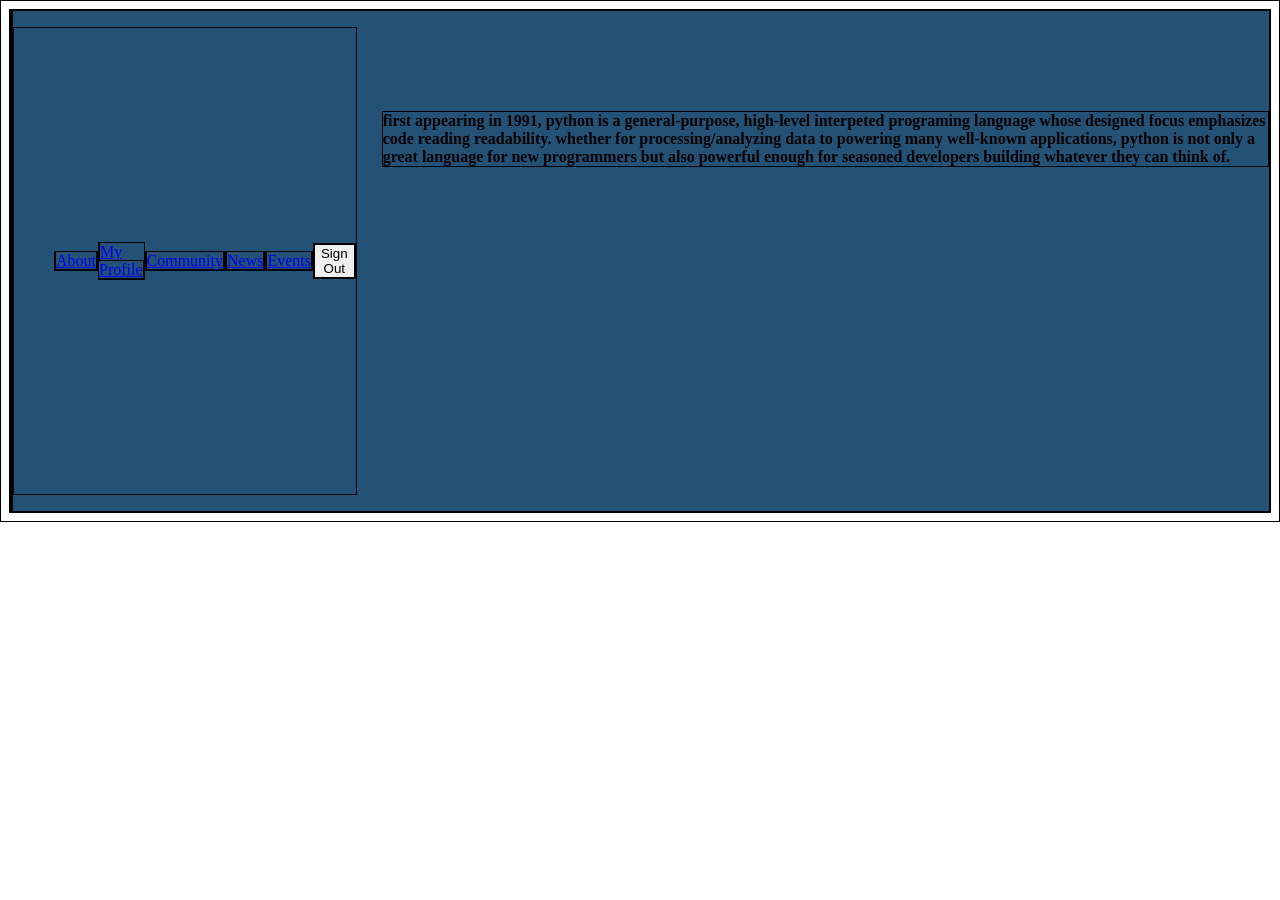
<file: Css/About Python/index.html>
<!DOCTYPE html>
<html lang="en">
  <head>
    <meta charset="UTF-8" />
    <meta http-equiv="X-UA-Compatible" content="IE=edge" />
    <meta name="viewport" content="width=device-width, initial-scale=1.0" />
    <title>About Python</title>
    <link rel="stylesheet" href="style.css" />
  </head>
  <body>
    <div class="container">
    <div class="nav"></div>
        <ul class="nav-links">
        <li><a href="#">About</a></li>
        <li><a href="#" Downloads="active">My Profile</a></li>
        <li><a href="#">Community</a></li>
        <li><a href="#">News</a></li>
        <li><a href="#">Events</a></li>
        <li><button class="btn">Sign Out</button></li>
    </ul>
    
    <h1>
      first appearing in 1991, python is a general-purpose, high-level
      interpeted programing language whose designed focus emphasizes code
      reading readability. whether for processing/analyzing data to powering
      many well-known applications, python is not only a great language for new
      programmers but also powerful enough for seasoned developers building
      whatever they can think of.
    </h1>
    </div>
  </body>
</html>
</file>
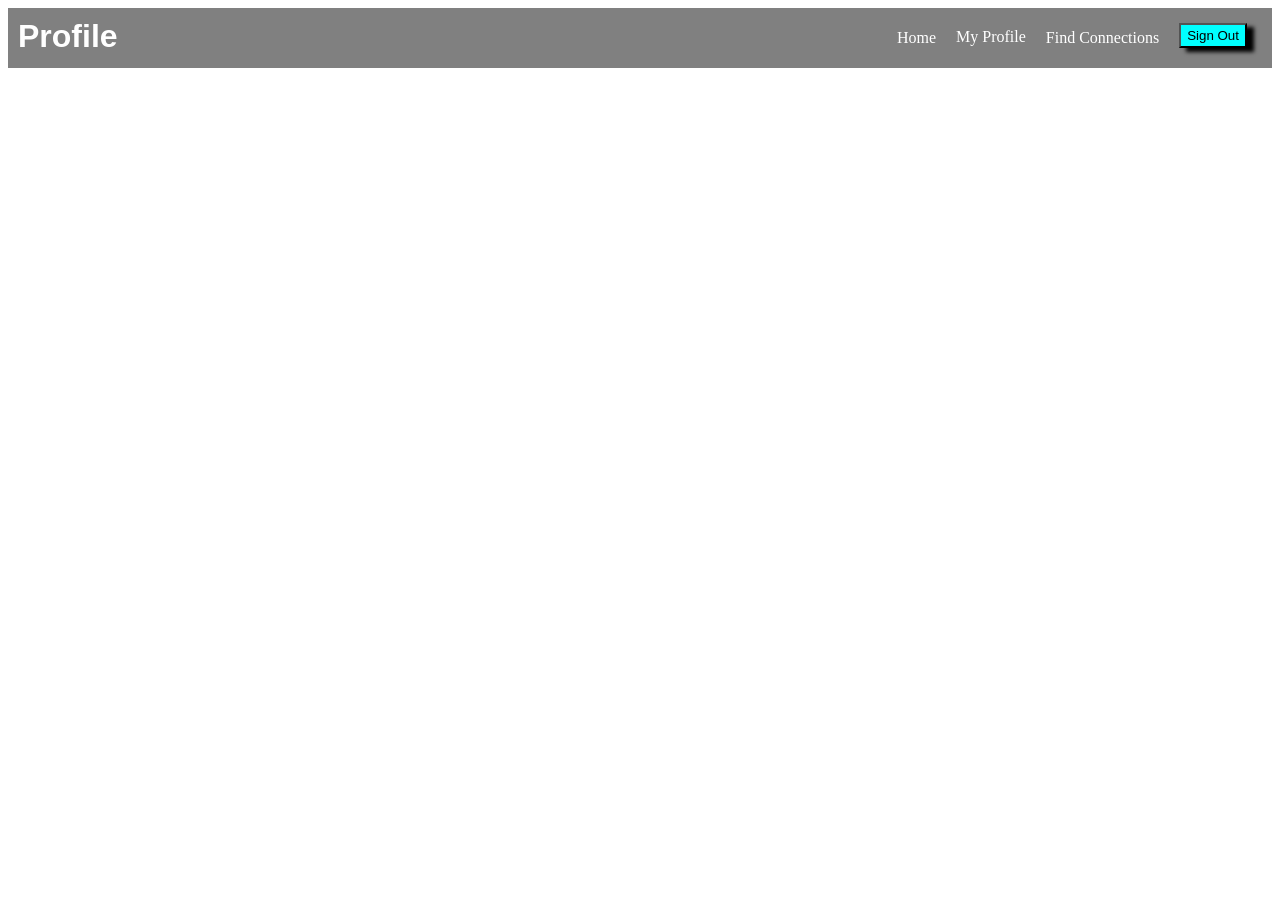
<file: Css/Flex Navbar/index.html>
<!DOCTYPE html>
<html lang="en">
    <head>
    <meta charset="UTF-8" />
    <meta http-equiv="X-UA-Compatible" content="IE=edge" />
    <meta name="viewport" content="width=device-width, initial-scale=1.0" />
    <title>Document</title>
    <link rel="stylesheet" href="style.css" />
    </head>
    <body>
        <div class="nav">
            <h1 class="nav-title">Profile</h1>
            <ul class="nav-links">
                <li><a href="#">Home</a></li>
                <li><a href="#" class="active">My Profile</a></li>
                <li><a href="#">Find Connections</a></li>
                <li><button class="btn">Sign Out</button></li>
            </ul>
        </div>
        
        
    </body>
</html>
</file>
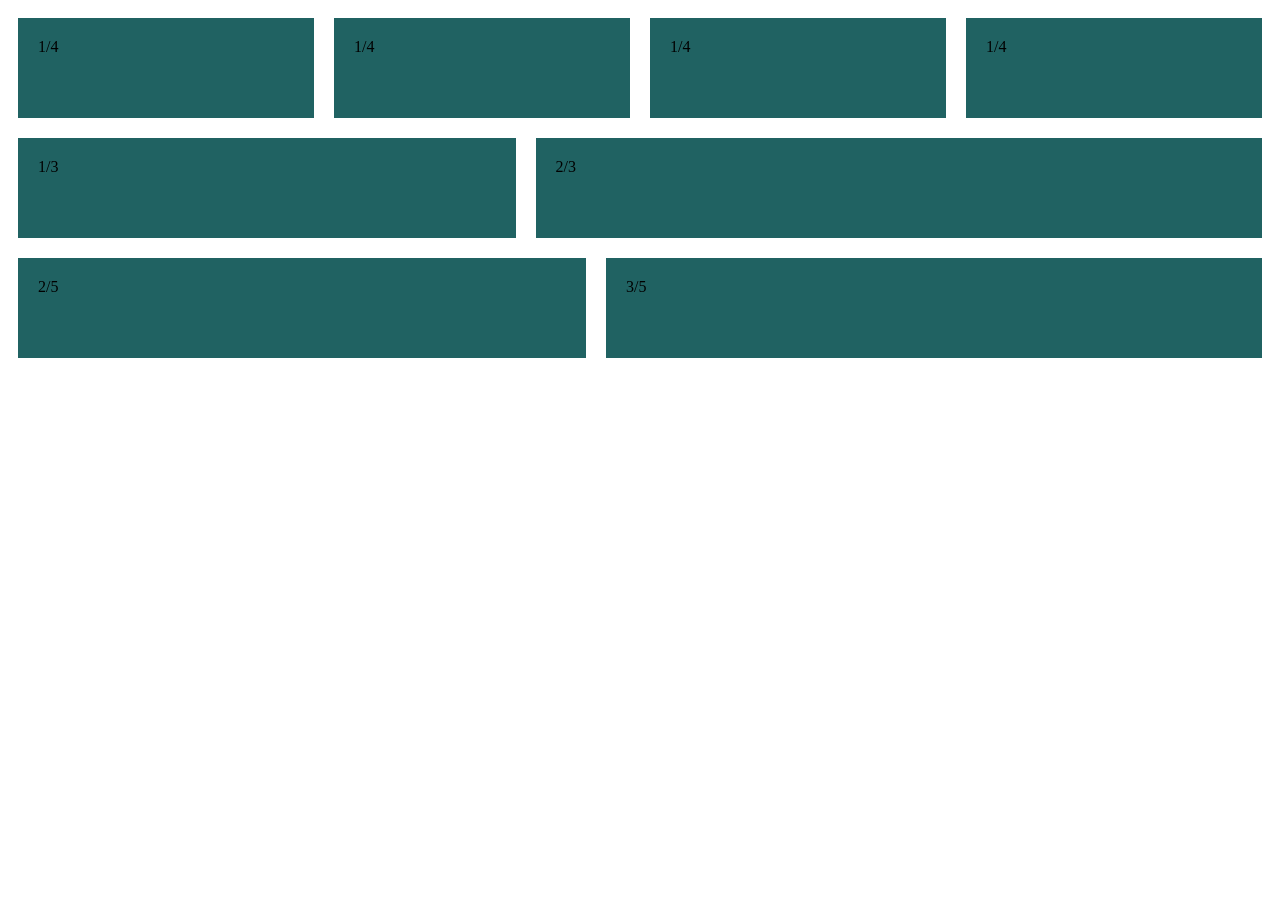
<file: Css/FLEX-ible Columns/index.html>
<!DOCTYPE html>
<html lang="en">
<head>
    <meta charset="UTF-8">
    <meta http-equiv="X-UA-Compatible" content="IE=edge">
    <meta name="viewport" content="width=device-width, initial-scale=1.0">
    <title>Document</title>
    <link rel="stylesheet" href="style.css">
</head>
<body>
    <div class="row">
        <div class="col">1/4</div>
        <div class="col">1/4</div>
        <div class="col">1/4</div>
        <div class="col">1/4</div>
    </div>
    
    <div class="row">
        <div class="col">1/3</div> 
        <div class="col-2">2/3</div>
    </div>
    
    <div class="row">
        <div class="col-2">2/5</div>
        <div class="col-3">3/5</div>
    </div>
</body>
</html>
</file>
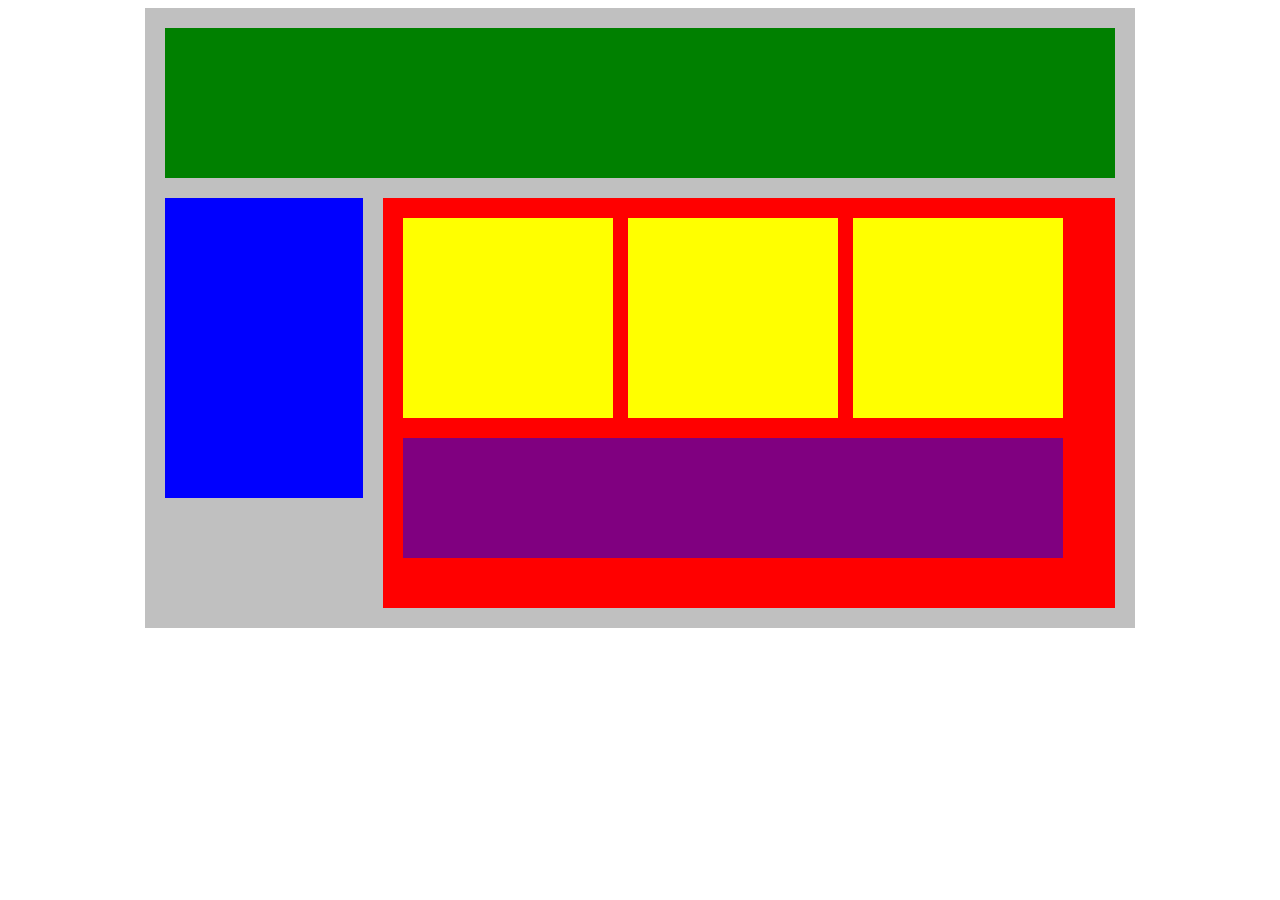
<file: Css/PlottingBlocksFlex/index.html>
<!DOCTYPE html>
<html lang="en">
  <head>
    <title>Position Practice</title>
    <link rel="stylesheet" type="text/css" href="style.css" />
  </head>
  <body>
    <div class="container">
      <div class="top-nav"></div>
      <div class="row">
        <div class="side-nav"></div>
        <div class="main">
          <div class="row">
            <div class="sub-content"></div>
            <div class="sub-content"></div>
            <div class="sub-content"></div>
          </div>
          <div id="advertisement"></div>
        </div>
      </div>
    </div>
  </body>
</html>
</file>
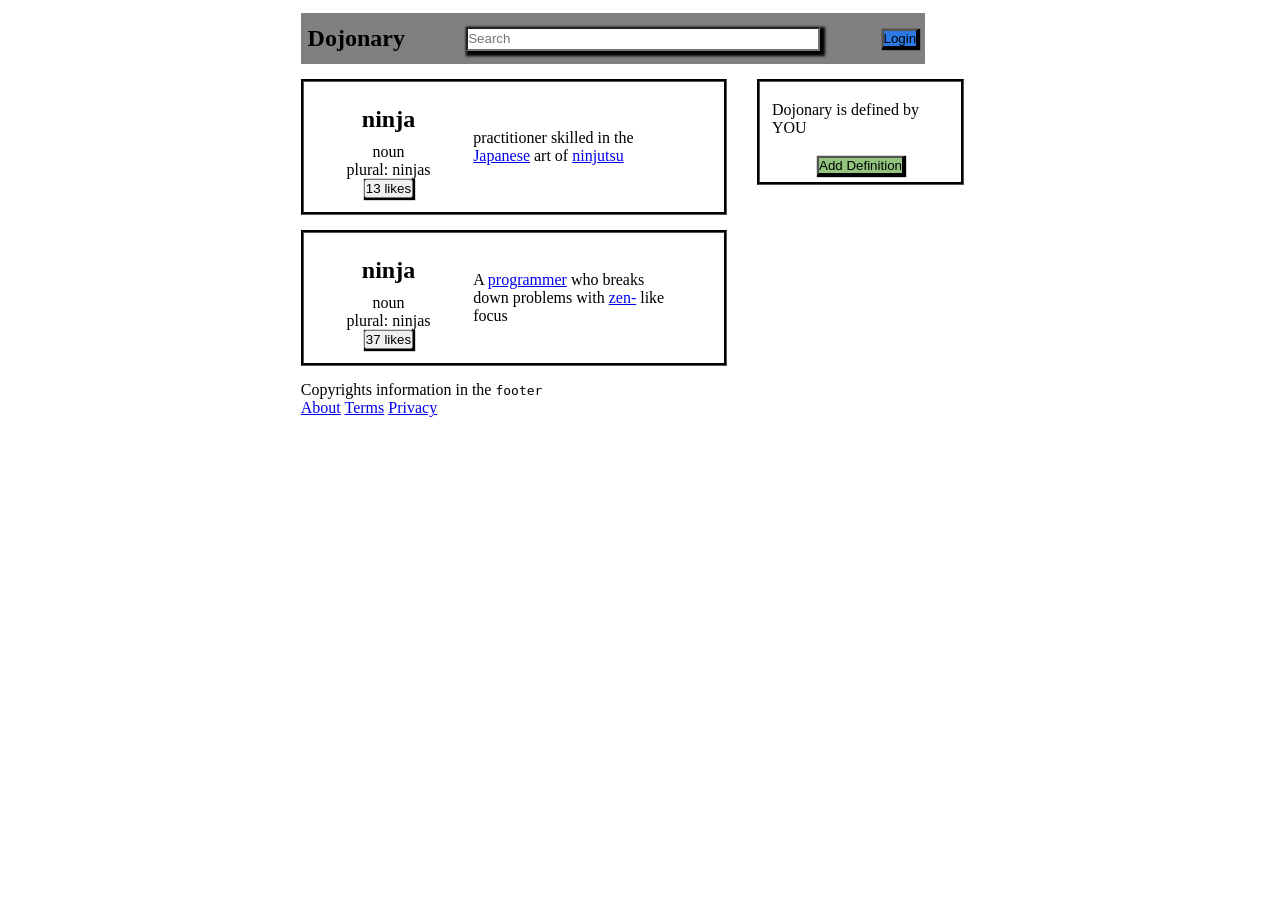
<file: Javascript/Button Clicker/index.html>
<!DOCTYPE html>
<html lang="en">
<head>
    <meta charset="UTF-8">
    <meta http-equiv="X-UA-Compatible" content="IE=edge">
    <meta name="viewport" content="width=device-width, initial-scale=1.0">
    <title>Button Clicker</title>
    <link rel="stylesheet" href="style.css">
    <script src="ButtonClicker.js"></script>
</head>
<body>
    <div id="root">
        <header>
            <nav>
                <h1>Dojonary</h1>
                <input class="search" type="text" placeholder="Search">
                <button class="btn0" onclick="DisplayInput()">Login</button>
            </nav>
            <p></p>
        </header>
        <main>
            <div>
        <div class="section">
            <div class="Ninja">
                <h2>ninja</h2>
                <p>noun</p>
                <p>plural: ninjas</p>
                <input type="button" value="13 likes" onclick="doSomething()">
            </div>
            <div>
                <p class="content">
                    <span>practitioner</span> skilled in the <a href="Japanese">Japanese</a> art of 
                    <a href="ninjutsu">ninjutsu</a> 
                </p>
            </div>
        </div>
        
        <div class="section2">
            <div class="Ninja">
                <h2>ninja</h2>
                <p>noun</p>
                <p>plural: ninjas</p>
                <input type="button" value="37 likes" onclick="doSomething()"> 
            </div>
            <div>
                <p class="content">
                    A <a href="Programmer">programmer</a> who breaks down problems with <a href="Zen"> zen-</a> like focus 
                </p>
            </div>
        </div>
    </div>
        <div class="side-bar">
            <p class="par">Dojonary is defined by YOU</p>
            <button id="i" onclick="remove(this)">Add Definition </button>
            
            
        </div>
        </main>
        <footer>
                Copyrights information in the 
            <code>footer</code>
            <br>
            <a href="#">About</a>
            <a href="#">Terms</a>
            <a href="#">Privacy</a>
        </footer>
    </div>
</body>
</html>
</file>
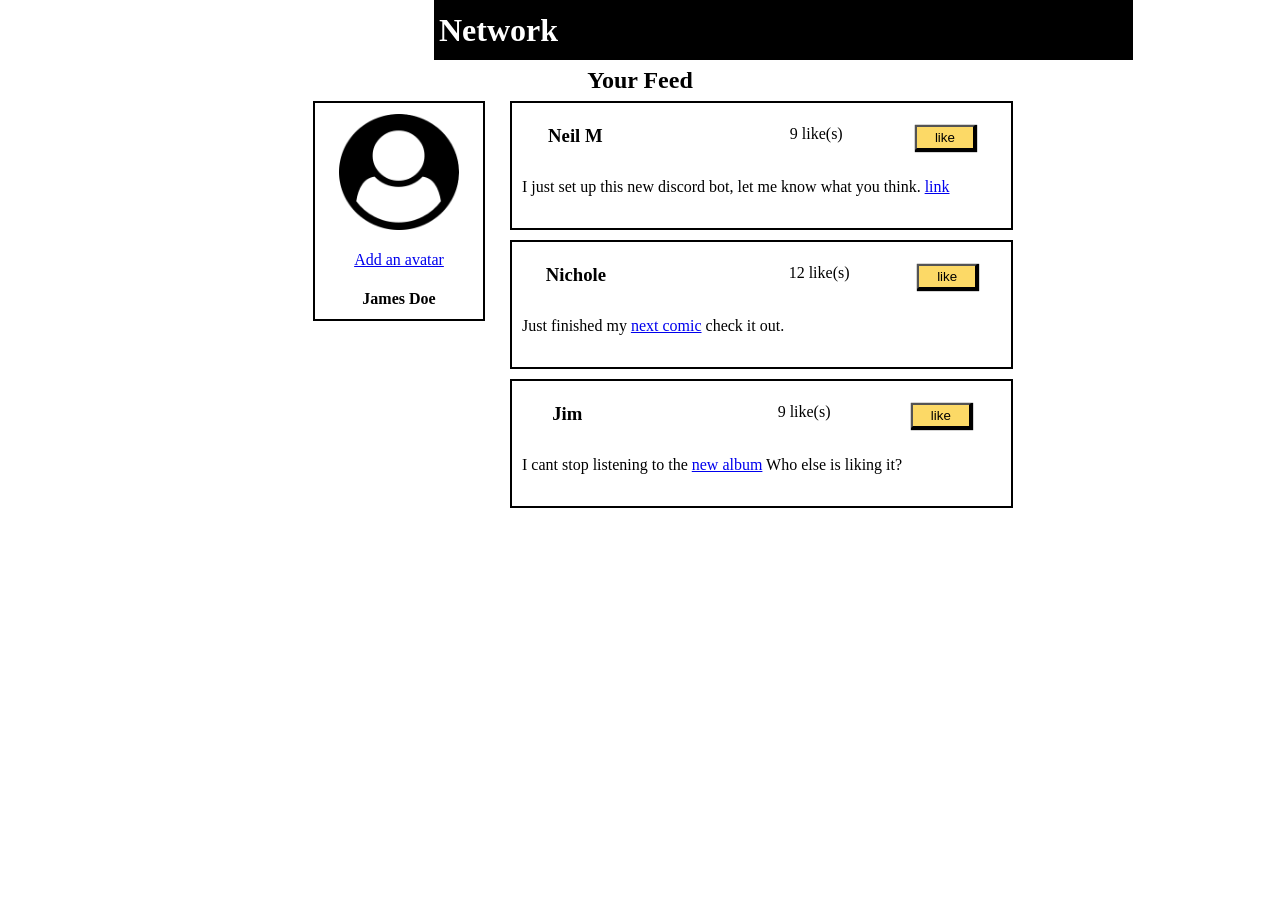
<file: Javascript/liking likes/index.html>
<!DOCTYPE html>
<html lang="en">
<head>
    <meta charset="UTF-8">
    <meta http-equiv="X-UA-Compatible" content="IE=edge">
    <meta name="viewport" content="width=device-width, initial-scale=1.0">
    <title>Liking Likes</title>
    <link rel="stylesheet" href="style.css">
</head>
<body>
<header>
    <h1 class="black-nav">Network</h1>
    <h2 class="white-nav">Your Feed</h2>
</header>

<main>
    <div class="container">
        <div class="mini-you">
            <img src="photos/user.png" alt="Avatar" class="hamodeh">
            <a href="Add an avatar" class="hamodeh1">Add an avatar</a>
            <h4 class="mini-me">James Doe</h4>
        </div>
    
    <div class="big-box">
        <div class="box-1">
        <div class="xox">
            <h3>Neil M</h3>
                <p class="js">
                <span class="number">9</span>  like(s)
                </p>
                <p>
                    <button class="btn1" onclick="fun()">like</button>
                </p>
        </div>
            <div>
                <p class="text">I just set up this new discord bot, let me know what you think. <a href="link">link</a> </p>
            </div>
        </div>

        <div class="box-2">
            <div class="xox">
                <h3>Nichole </h3>
                    <p>
                    <span class="number-1">12</span>  like(s)
                    </p>
                    <p>
                        <button class="btn1" onclick="funny()">like</button>
                    </p>
            </div>
                <div>
                    <p class="text">Just finished my <a href="next comic">next comic</a> check it out.</p>
                </div>
            </div>

            <div class="box-3">
                <div class="xox">
                    <h3>Jim </h3>
                        <p>
                           <span class="number-2">9</span>  like(s)
                        </p>
                        <p>
                            <button class="btn1" onclick="funnie()">like</button>
                        </p>
                </div>
                    <div>
                        <p class="text">I cant stop listening to the <a href="new album">new album</a> Who else is liking it?</p>
                    </div>
                </div>
    </div>
</div>

</main>
<footer></footer> 

<script src="likes.js"></script>
</body>
</html>
</file>
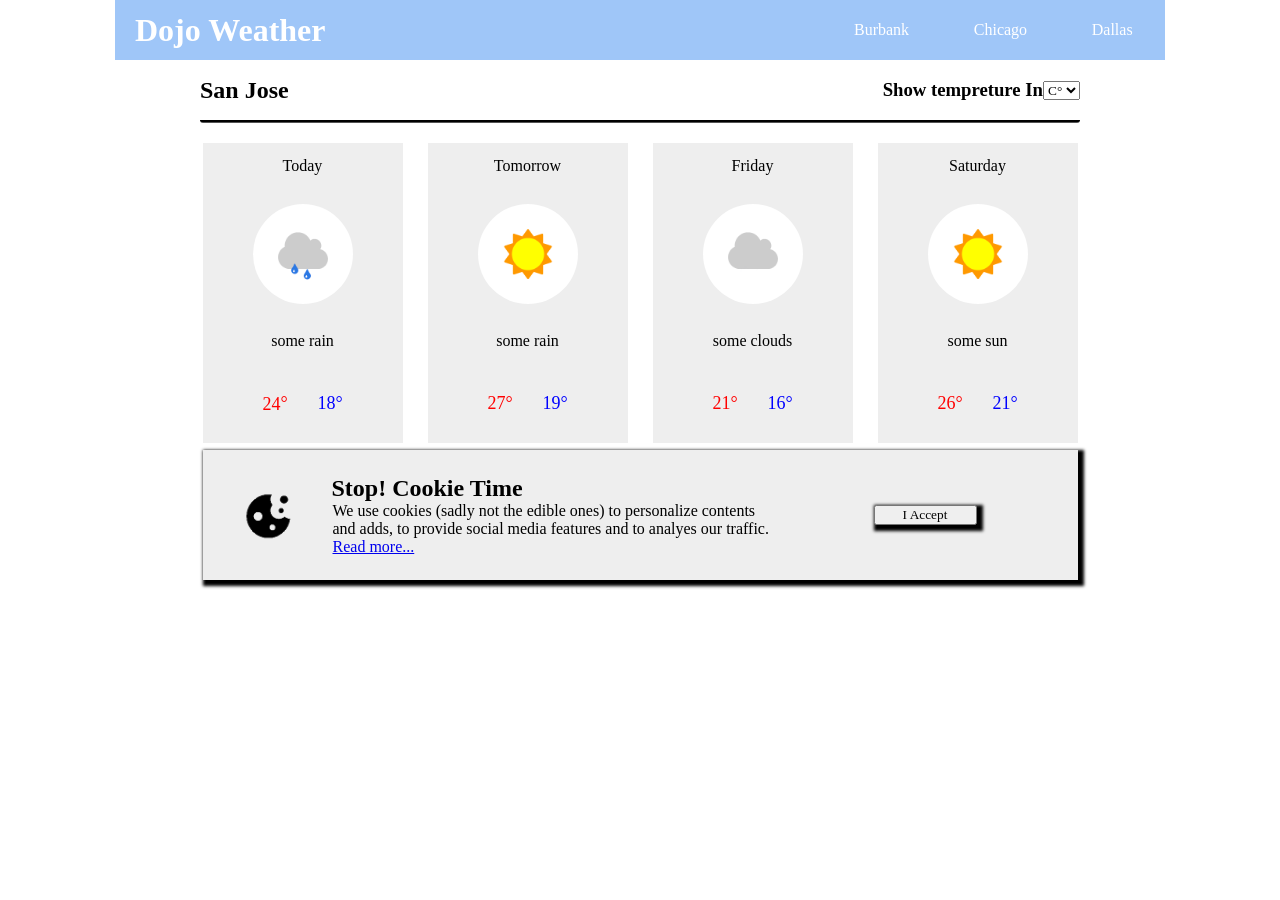
<file: Javascript/Weather/index.html>
<!DOCTYPE html>
<html lang="en">
<head>
    <meta charset="UTF-8">
    <meta http-equiv="X-UA-Compatible" content="IE=edge">
    <meta name="viewport" content="width=device-width, initial-scale=1.0">
    <title>Weather</title>
    <link rel="stylesheet" href="style.css">
</head>
<body>
    <header>
        <div class="top-nav">
            <h1>Dojo Weather</h1>
            <ul>
                <li onclick="myFunction()">
                    <a href="#"> Burbank</a>
                </li>
                <li onclick="myFunction()">
                    <a href="">Chicago</a></li>
                <li onclick="myFunction()">
                    <a href="">Dallas</a></li>
            </ul>
            </div>
            <div class="bottom-nav">
                <h2>San Jose</h2>
                <div class="select-temp">
                <h3>Show tempreture In</h3>
                <select name="btn" id="measureunit" onchange="">
                    <option value="Cel">C°</option>
                    <option value="Fer">F°</option>
                </select>
                </div>
            </div>
    </header>
        
<main>
    <div class="weather-god">
        <div class="widgets">
            <P>Today</P>
            <img src="assets/some_rain.png" alt="rain">
            <a1>some rain</a1>
            <div class="hot-cold">
                <div class="hot"><span class="degree">24</span>°</div>
                <div class="cold">18°</div>
            </div>
        </div>
        <div class="widgets">
            <P>Tomorrow</P>
            <img src="assets/some_sun.png" alt="sun">
            <a1>some rain</a1>
            <div class="hot-cold">
                <div class="hot">27°</div>
                <div class="cold">19°</div>
            </div>
        </div>
        <div class="widgets"> 
            <P>Friday</P>
            <img src="assets/some_clouds.png" alt="clouds">
            <a1>some clouds</a1>
            <div class="hot-cold">
                <div class="hot">21°</div>
                <div class="cold">16°</div>
            </div>
        </div>
        <div class="widgets">
            <P>Saturday</P>
            <img src="assets/some_sun.png" alt="sun">
            <a1>some sun</a1>
            <div class="hot-cold">
                <div class="hot">26°</div>
                <div class="cold">21°</div>
            </div>
        </div>
    </div>
</main>
<footer class="monster-cookie">
            <img src="assets/cookie.png" alt="cookie">
            <div class="cookie-time">
                <h2 class="h2">Stop! Cookie Time</h2>
                <p2 class="p2">We use cookies (sadly not the edible ones)
                to personalize contents and adds, to provide social media
                features and to analyes our traffic. <a href="#">Read more...</a>
                </p2>
            </div>
                <button class="btn"  onclick="hideMe(this)">I Accept</button>
    
</footer>

<script src="weather.js"></script>
</body>
</html>
</file>
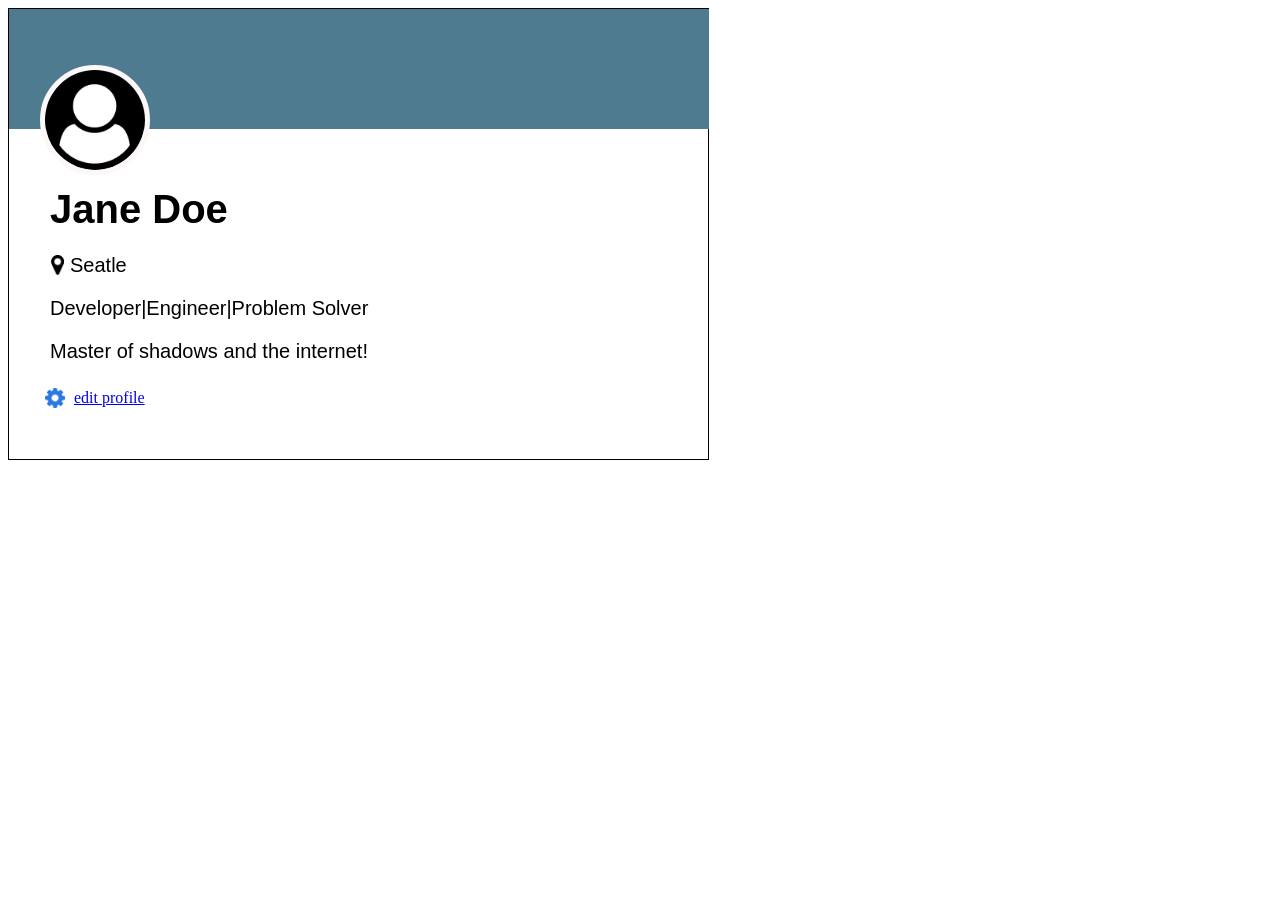
<file: Css/Position/assignment (1)/index.html>
<!DOCTYPE html>
<html lang="en">

<head>
    <meta charset="UTF-8">
    <meta http-equiv="X-UA-Compatible" content="IE=edge">
    <meta name="viewport" content="width=device-width, initial-scale=1.0">
    <title>User Card</title>
    <link rel="stylesheet" href="style.css">
</head>

<body>
    <div class="container">
        <div class="nav"></div >
        <img src="Images/user.png" alt="profilepic" class="profile">
        <h1>Jane Doe</h1>
        <div class="paragraph">
            <img src="Images/map.png" alt="map" class="map">
            <p class="seatle">Seatle</p>
            <p>Developer|Engineer|Problem Solver</p>
            <p>Master of shadows and the internet!</p> 
            <img src="Images/gear.png" alt="gear" class="gear">
            <a href="https://login.codingdojo.com/m/385/10417/70602">edit profile</a>
        </div> 
    </div>

</body>

</html>
</file>
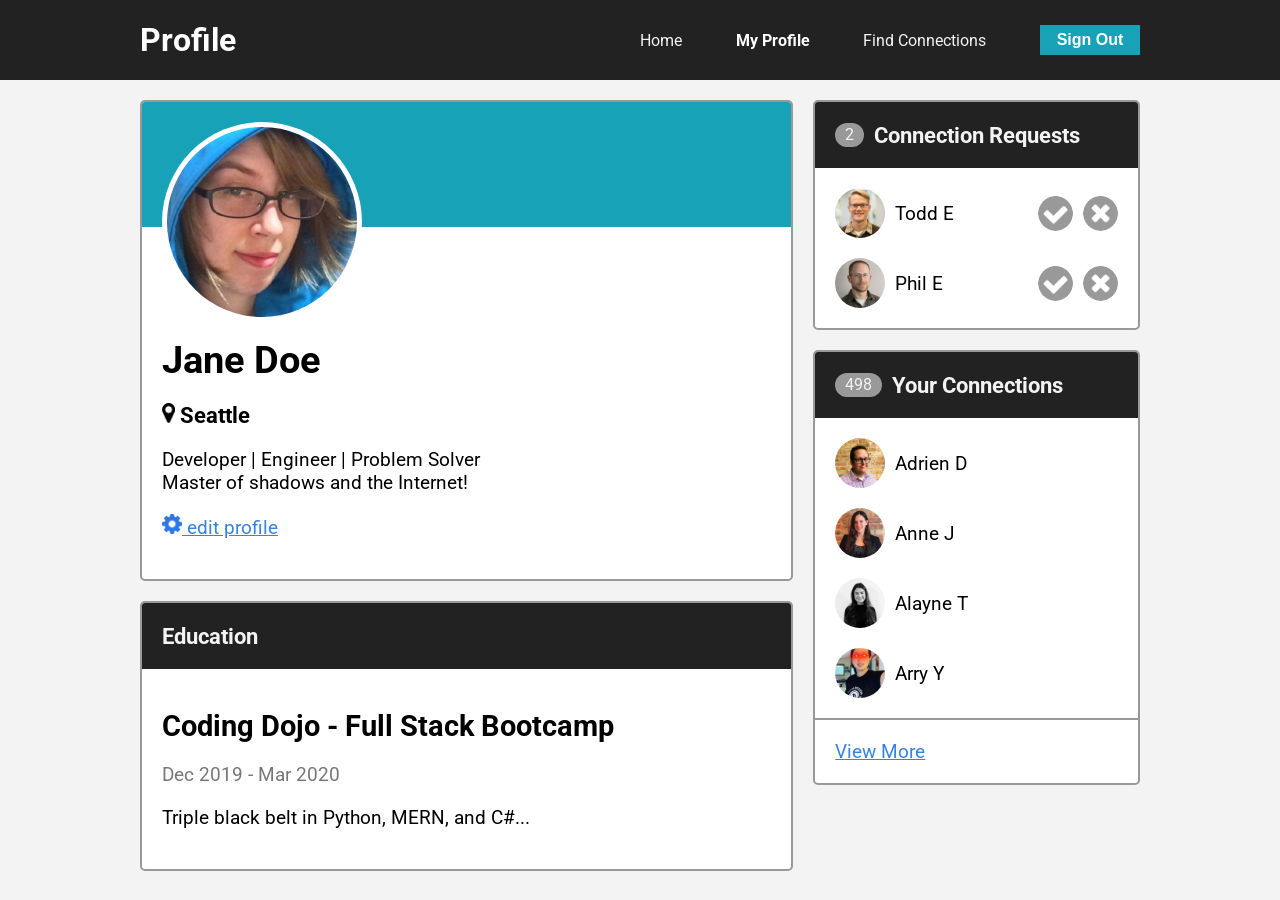
<file: Javascript/Making Connections/profile-page/index.html>
<!DOCTYPE html>
<html lang="en">
<head>
    <meta charset="UTF-8">
    <meta name="viewport" content="width=device-width, initial-scale=1.0">
    <title>Profile Page</title>
    <link rel="stylesheet" href="style.css">
    <link rel="preconnect" href="https://fonts.gstatic.com">
    <link href="https://fonts.googleapis.com/css2?family=Roboto&display=swap" rel="stylesheet">
</head>
<body>

    <!-- navbar -->
    <div class="nav">
        <div class="flex-container">
            <h1 class="nav-title">Profile</h1>
            <ul class="nav-links">
                <li><a href="#">Home</a></li>
                <li><a href="#" class="active">My Profile</a></li>
                <li><a href="#">Find Connections</a></li>
                <li><button class="btn">Sign Out</button></li>
            </ul>
        </div>
    </div>

    <!-- main -->
    <div class="flex-container main">

        <!-- 2/3 width column -->
        <div class="col-2">

            <!-- user info card -->
            <div class="card user-card">
                <div class="card-header">
                    <img src="images/jane-m.jpg" alt="jane" class="avatar-m">
                </div>
                <div class="card-body">
                    <h1 id="username">Jane Doe</h1>
                    <h3><img src="icons/map-marker.png" alt="pin" class="icon-s"> Seattle</h3>
                    <p>Developer | Engineer | Problem Solver<br>
                    Master of shadows and the Internet!</p>
                    <p onclick="edit()"><a href="#"><img src="icons/gear.png" alt="gear" class="icon-s"> edit profile</a></p>
                </div>
            </div>

            <!-- user education card -->
            <div class="card">
                <div class="card-header">
                    <h3>Education</h3>
                </div>
                <div class="card-body">
                    <h2>Coding Dojo - Full Stack Bootcamp</h2>
                    <p class="dates">Dec 2019 - Mar 2020</p>
                    <p>Triple black belt in Python, MERN, and C#...</p>
                </div>
            </div>

        </div>

        <!-- 1/3 width column -->
        <div class="col-1">

            <!-- connection requests card -->
            <div class="card">
                <div class="card-header">
                    <span class="badge" id="requests">2</span>
                    <h3>Connection Requests</h3>
                </div>
                <ul class="card-list">
                    <li class="card-list-item" id="request-1">
                        <span>
                            <img src="images/todd-s.jpg" alt="todd" class="avatar-s">
                            Todd E
                        </span>
                        <span>
                            <img src="icons/accept-circle.png" alt="accept" class="icon" onclick='accept("#request-1")'>
                            <img src="icons/close-circle.png" alt="close" class="icon" onclick='ignore("#request-1")'>
                        </span>
                    </li>
                    <li class="card-list-item" id="request-2">
                        <span>
                            <img src="images/phil-s.jpg" alt="phil" class="avatar-s">
                            Phil E
                        </span>
                        <span>
                            <img src="icons/accept-circle.png" alt="accept" class="icon" onclick='accept("#request-2")'>
                            <img src="icons/close-circle.png" alt="close" class="icon" onclick='ignore("#request-2")'>
                        </span>
                    </li>
                </ul>
            </div>

            <!-- your connections card -->
            <div class="card">
                <div class="card-header">
                    <span class="badge" id="connections">498</span>
                    <h3>Your Connections</h3>
                </div>
                <ul class="card-list">
                    <li class="card-list-item start">
                        <img src="images/adrien-s.jpg" alt="adrien" class="avatar-s">
                        Adrien D
                    </li>
                    <li class="card-list-item start">
                        <img src="images/anne-s.jpg" alt="anne" class="avatar-s">
                        Anne J
                    </li>
                    <li class="card-list-item start">
                        <img src="images/alayne-s.jpg" alt="alayne" class="avatar-s">
                        Alayne T
                    </li>
                    <li class="card-list-item start">
                        <img src="images/arry-s.jpg" alt="arry" class="avatar-s">
                        Arry Y
                    </li>
                </ul>
                <div class="card-footer">
                    <a href="#">View More</a>
                </div>
            </div>

        </div>
    </div>

    <script src="script.js"></script>
</body>
</html>
</file>
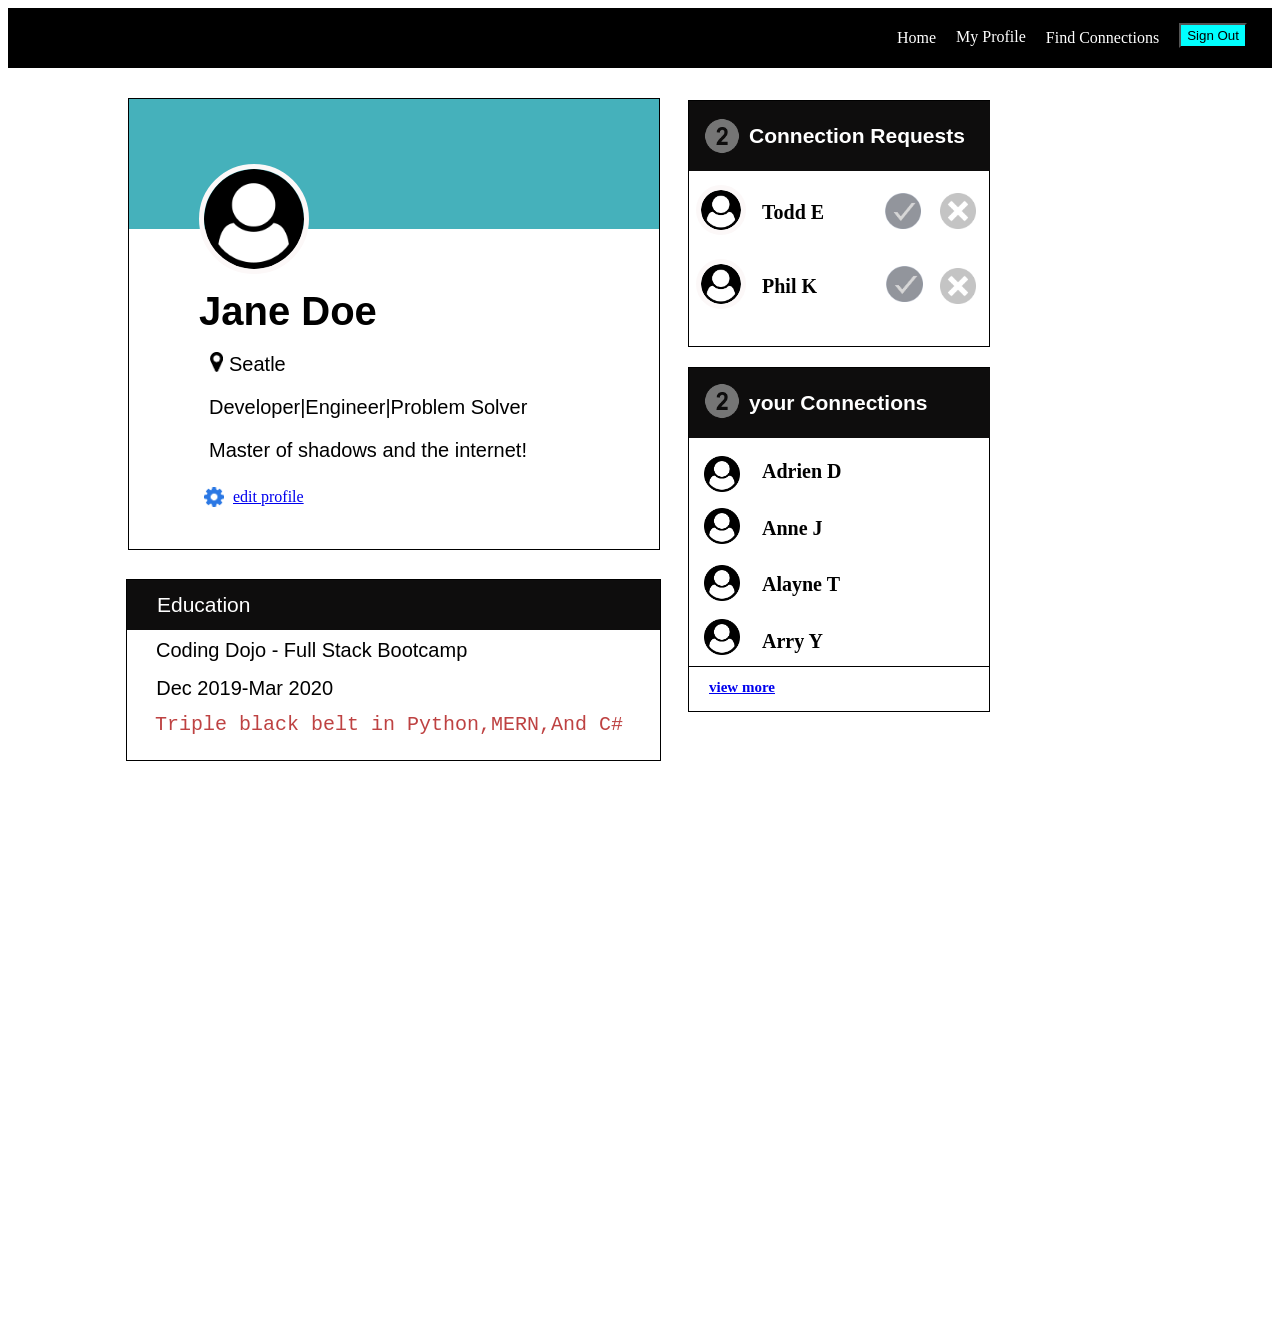
<file: Css/Position/assignment (2) User card/Profile-Page/index.html>
<!DOCTYPE html>
<html lang="en">
  <head>
    <meta charset="UTF-8" />
    <meta http-equiv="X-UA-Compatible" content="IE=edge" />
    <meta name="viewport" content="width=device-width, initial-scale=1.0" />
    <title>User Card</title>
    <link rel="stylesheet" href="style.css" />
  </head>

  <body>
    <div class="nav1">
      <h2 class="nav-title">Profile</h2>
      <ul class="nav-links">
        <li><a href="#">Home</a></li>
        <li><a href="#" class="active">My Profile</a></li>
        <li><a href="#">Find Connections</a></li>
        <li><button class="btn">Sign Out</button></li>
      </ul>
    </div>

    <div class="container">
      <div class="nav2"></div>
      <img src="Images/user.png" alt="profilepic" class="profile" />
      <h1>Jane Doe</h1>
      <div class="paragraph">
        <img src="Images/map.png" alt="map" class="map" />
        <p class="seatle">Seatle</p>
        <p>Developer|Engineer|Problem Solver</p>
        <p>Master of shadows and the internet!</p>
        <img src="Images/gear.png" alt="gear" class="gear1" />
        <a href="https://login.codingdojo.com/m/385/10417/70602"
        >edit profile</a
        >
    </div>
    </div>

    <div class="container1">
      <div class="nav3"></div>
      <img src="Images/user.png" alt="profilepic" class="profile1" />
      <img src="Images/user.png" alt="profilepic" class="profile2" />
      <img src="Images/2-gray-2.png" alt="profilepic" class="profile3" />
      <h3>Connection Requests</h3>
      <div class="paragraph1">
        <img src="Images/tick-1.png" alt="tick-1" class="tick-1" />
        <img src="Images/tick-1.png" alt="tick-2" class="tick-2" />
        <img src="Images/X-1.png" alt="x-1" class="x-1" />
        <img src="Images/X-1.png" alt="x-2" class="x-2" />
        <h2>Todd E</h2>
        <br />
        <h2>Phil K</h2>
      </div>
    </div>

    <div class="container2">
      <div class="nav4"></div>
      <img src="Images/user.png" alt="profilepic" class="profile4" />
      <img src="Images/user.png" alt="profilepic" class="profile5" />
      <img src="Images/user.png" alt="profilepic" class="profile7" />
      <img src="Images/user.png" alt="profilepic" class="profile8" />
      <img src="Images/2-gray-2.png" alt="profilepic" class="profile6" />
      <h4>your Connections</h4>
      <div class="paragraph2">
        <h5>Adrien D</h5>
        <h5>Anne J</h5>
        <h5>Alayne T</h5>
        <h5>Arry Y</h5>
        <div class="nav6"></div>
        <h6><a href="http://">view more</a></h6>
      </div>
    </div>

    <div class="container3">
        <div class="nav5"></div>
        <h7>Education</h7>
        <div class="paragraph3">
          <h8>Coding Dojo - Full Stack Bootcamp</h8>
          <h9>Dec 2019-Mar 2020</h9>
          <h10>Triple black belt in Python,MERN,And C#</h10>
        </div>
      </div>
    
  </body>
</html>
</file>
<file: Css/About Python/style.css>
*{
    border: 1px solid black;
}

.container{
    display: flex;
    height: 500px;
    background-color:rgb(36,81,118);
    
}

nav{
    display: flex;
    height: 130px;
    
}

.nav-links{
    color: white;
    list-style: none;
    display: flex;
    align-items: center;
    margin-right: 25px;
}

h1{
    display: flex;
    align-self: baseline;
    font-size: medium;
    color: ;
    margin-top: 100px;
}
</file>
<file: Css/Flex Navbar/style.css>
.nav{
    height: 60px;
    background-color: gray;
    display: flex;
    justify-content: space-between;
}

.nav-title{
    color: white;
    font-family: Arial, Helvetica, sans-serif;
    margin:10px;
}

.nav-links{
    color: white;
    list-style: none;
    display: flex;
    align-items: center;
    margin-right: 25px;
}


.active{
    height: 20px;
    
    margin: 20px;
    
}

.btn{
    height: 25px;
    background-color: aqua;
    box-shadow: 7px 4px 4px black;
    margin-bottom: 5px;
    margin-left: 20px;
}

a{
    color: white;
    text-decoration: none;
    display: flex;
    justify-content: space-evenly
}
</file>
<file: Css/FLEX-ible Columns/style.css>
.row{
    height: 120px;
    display: flex;
    justify-content:flex-start;
    left: 118px;
    bottom: 200;
}

.col{
    flex: 2;
    padding: 20px;
    margin: 10px;
    background-color:rgb(32, 98, 98)
}

.col-2{
    flex: 3;
    padding: 20px;
    margin: 10px;
    background-color:rgb(32, 98, 98)
}

.col-3{
    flex: 3.5;
    padding: 20px;
    margin: 10px;
    background-color:rgb(32, 98, 98)
}
</file>
<file: Css/PlottingBlocksFlex/style.css>
.container{
    width: 950px;
    background-color: silver;
    margin: 0px auto;
    padding: 20px;
}
.top-nav {
    height: 150px;
    background-color: green;
}
.side-nav {
    height: 300px;
    width: 200px;
    background-color: blue;
    margin-top: 20px;
}
.main {
    height: 370px;
    width: 700px;
    background-color: red;
    margin-top: 20px;
    margin-left: 20px;
    padding: 20px;
}
.sub-content {
    height: 200px;
    width: 210px;
    background-color: yellow;
    margin-right: 15px;
}
#advertisement {
    height: 120px;
    width: 660px;
    background-color: purple;
    margin-top: 20px;
}
.row {
    /* TODO - what should go here? */
    display: flex;
    }
</file>
<file: Javascript/Button Clicker/style.css>
*{
    padding: 0px;
    margin: 0px;
}

#root{
    width: 53%;
    padding: 1%;
    margin: 0 auto;
    align-items: center;
    height: 30px;
}

    nav{
    box-shadow: 1px gray;
    display: flex;
    width: 90%;
    justify-content: space-between;
    padding: 1%;
    align-items: center;
    height: 38px;
    background-color: gray;
}

nav input{
    box-shadow: 2.5px 2.5px 2.5px 2.5px black;
    
}

.search{
width: 350px;
height: 20px;
}

.button{
    width: 40px;
    height: 18px;
    display: flex;
    text-align: center;
    background-color: rgb(43,121,228)
}


.Ninja h2{
    margin: 10px 0px;
}

main{
    display: flex;
}

.section{
    display:flex ;
    align-items: center;
    justify-content: space-evenly;
    border-style: groove;
    border-color: black;
    width: 420px;
    height: 130px;
    margin: 15px 15px 15px 0px ;
    
}

.section2   {
    display:flex ;
    align-items: center;
    justify-content: space-evenly;
    border-style: groove;
    border-color: black;
    width: 420px;
    height: 130px;
    margin: 15px 15px 15px 0px ;
    
}

p.content{
   width: 208px;
}

.MMA{
    font-size: 12px;
    padding-right: 7px;
    position: relative;
    top: 40px;
    left: 80px;
    
}

.programmer{
    font-size: 12px;
    padding-right: 7px;
    position: relative;
    top: 40px;
    left: 80px;
}

.h3{
    font-size: 12px;
    padding-right: 7px;
    position: relative;
    top: 15px;
    right: 72px;
    
}

.Ninja{
    text-align: center;
}

.dojo{
    width: 450px;
    padding: 2%;
    height: 150px;
    border-style: groove;
    border-color: 2px solid black;
    list-style: none;
    font-family: Arial, Helvetica, sans-serif;
    display: flex;
    text-align: center;
    justify-content: start;

}

.side-bar{
    display:flex ;
    align-items: center;
    justify-content: space-evenly;
    flex-direction: column;
    border-style: groove;
    border-color: black;
    width: 50%;
    height: 100px;
    margin: 15px ;
}

.side-bar button{
    background-color: rgb(147,196,125); 
    box-shadow: 1px 1px 1px 1px black;
}

.btn0{
    background-color: rgb(43,121,228); 
    box-shadow: 1px 1px 1px 1px rgb(0, 0, 0);

}

.section input{
    box-shadow: 1px 1px 1px 1px black;
}

.section2 input{
    box-shadow: 1px 1px 1px 1px black;
}


.par
{
    padding: 6%;
}
</file>
<file: Javascript/liking likes/style.css>
*{
    margin: 0;
    padding: 0;
}

main{
    display: flex;
    justify-content: center;
}
h1{
    display: flex;
    align-content: center;
    align-items: center;
    color: white;
    background-color: black;
    width: 689px;
    height: 50px;
    margin-left: 434px;
    padding: 5px;

}

h2{
    display:flex;
    justify-content: center;
    align-items: center;
    padding: 7px 7px 7px 7px;
}

.big-box{
display: flex;
justify-self: flex-end;
width: 457px;
flex-direction: column;
padding-left: 25px;
}

.box-1{
    display: flex;
    justify-content: center;
    border: 2px solid black;
    flex-direction: column;
    width: 499px;
    height: 125px;
}

.box-2{
    display: flex;
    justify-content: center;
    border: 2px solid black;
    flex-direction: column;
    width: 499px;
    height: 125px;
    margin: 10px 0px 10px 0px;
}

.box-3{
    display: flex;
    justify-content: center;
    border: 2px solid black;
    flex-direction: column;
    width: 499px;
    height: 125px;
}



.box-1  h3{
    justify-self: start;
    padding-right: 115px;
    
}

.box-2 h3{
    justify-self: start;
    padding-right: 115px;
    
}

.box-3 h3{
    justify-self: start;
    padding-right: 115px;
    
}


.name{
    display: flex;
    justify-content: flex-start;
}

.xox{
display: flex;
flex-direction: row;
justify-content: space-around;
width: 100%;
height: 35%;

}

.btn1{
    width: 60px;
    height: 25px;
    background-color: rgb(252,217,102);
    box-shadow: 1px 1px 1px 1px ;
}


.text{
    justify-content: center;
    align-items: center ;
    padding: 10px;
}

.mini-you{
    display: flex;
    justify-content: space-around;
    align-items: center;
    flex-direction: column;
    border:2px solid black;
    width: 168px;
    height: 216px;

    
}

.mini-me{
    display: flex;
    justify-content: center;
    align-items: center;

}

.hamodeh{
    display: flex;
    justify-content: center;
    align-items: center; 
    width: 120px;
    height: 116px;
}

.hamodeh1{
    display: flex;
    justify-content: center;
    align-items: center;
}

div.container{
    display: flex;
    justify-content: flex-start;
    margin: 0 auto;
}
</file>
<file: Javascript/Weather/style.css>
*{
    padding: 0;
    margin: auto;
    width: fit-content;
    font-family:cursive;
}

header{
    display: flex;
    flex-direction: column;
}

.top-nav{
    display: flex;
    justify-content:space-between;
    width: 1050px;
    background-color:rgb(159,198,248);
    color: white;
    height: 60px;
}
.top-nav h1{
    margin-left: 20px;
}

.top-nav>ul li a{
    color: white;
    text-decoration: none;
}

.bottom-nav{
    display: flex;
    justify-content: space-evenly;
    width: 880px;
    height: 60px;
    border-bottom-style: groove;
    border-color: black;
    border-radius: 3px;    
}

.select-temp{
    display: flex;
    align-items: center;
    justify-content: space-between;
}

header ul{
    display: flex;
    align-items: center;
    justify-content: space-around;
    flex: 1;
    list-style: none;
}

header h1{
    flex: 2;
}

header h3{
    display: flex;
    align-items: center;
    flex: 1;
}

header h2{
    flex: 2;
}

.weather-god{
    display: flex;
    align-items: center;
    justify-content: space-around;
    width: 900px;
}

.widgets{
    display: flex;
    align-items: center;
    text-align: center;
    justify-content:space-evenly;
    flex-direction: column;
    height: 300px;
    width: 200px;
    margin-top: 20px;
    background-color: rgb(238,238,238);
}

.widgets img{
    width: 100px;
    height:100px;
    border-radius: 50px;
}
.hot{
display: flex;
justify-content: center;
align-items: center;
flex-direction: row;
width: 20px;
height: 20px;
}

.cold{
    display: flex;
    justify-content: center;
    align-items: center;
    flex-direction: row;
    width: 20px;
    height: 20px;  
    color: blue;
    font-size: large;
}

.hot-cold{
    display: flex;
    justify-content: space-evenly;
    width: 110px;
    height: 50px;
    color: red; 
    font-size: large;     
}

footer{
display: flex;
position: fixed;
left: 0px;
right: 0px;
flex-direction: row;
justify-content: space-between;
align-items: center;
margin-top: 7px;
width: 845px;
height: 100px;
background-color: rgb(238,238,238);
box-shadow: 3px 3px 3px 3px;
padding: 15px;


}

.cookie-time{
    display: flex;
    justify-content: space-around;
    align-items: center;
    flex-direction: column;
    width: 470px;
    margin: 0;

}

.monster-cookie img{
    width: 60px;
    height: 60px;
    margin: 20px;
    
}

.btn{
    display: flex;
    justify-content: space-evenly;
    align-items: center;
    box-shadow: 3px 3px 3px 3px;
    width: 103px;

}

.p2{
    flex-direction: column;
    width: 440px;
}

.h2{
    margin-left:14px;
}
</file>
<file: Css/Position/assignment (1)/style.css>
.container{
    width: 699px;
    height: 450px;
    border: 1px solid black;
}
.nav{
    background-color: rgb(79, 123, 145);
    display: flex;
    height: 120px;
    width: 700px;
}
.profile{
    height: 100px;
    position:absolute;
    left:40px ;
    top: 65px;
    border: 5px solid rgb(252, 248, 248);
    border-radius: 50%;    
}
.white{
    height:60px;
}
.map{
    height: 20px;
    position: relative;
    top: 45px;
    right: 1px;
    left: 1px;
}
h1{
    font-size: 40px;
    position: absolute;
    left:50px; top:160px;
    font-family: Arial, Helvetica, sans-serif;
}
.gear{
    height: 20px;
    position: relative;
    top: 5px;
    right: 5px;
}
.a{
    font-size: 17px
    
}
.paragraph{
    position: absolute;
    top: 210px;
    left:50px;
}
p{
    font-size: 20px;
    font-family: Arial, Helvetica, sans-serif;
}
.seatle{
    position: relative;
    left:20px;
}
</file>
<file: Javascript/Making Connections/profile-page/style.css>
/* CSS Reset */

* {
    margin: 0;
    padding: 0;
}

/* styles to apply to body */

body {
    background-color: #f3f3f3;
    font-family: 'Roboto', sans-serif;
}

.flex-container {
    width: 1000px;
    margin: 0 auto;
}

.flex-container, .nav-links, .nav {
    display: flex;
    justify-content: space-between;
    align-items: center;
}

.nav {
    height: 80px;
    background-color: #222;
    color: #fff;
    margin-bottom: 20px;
}

.nav-links {
    width: 50%;
    list-style-type: none;
    align-items: center;
}

.nav-links a {
    color: #f3f3f3;
    text-decoration: none;
}

.nav-links a.active {
    color: #fff;
    font-weight: bold;
}

.btn {
    height: 30px;
    width: 100px;
    color: #fff;
    background-color: #17a2b8;
    border: none;
    font-size: 1rem;
    font-weight: bold;
}

.flex-container.main {
    align-items: flex-start;
}

.col-2 {
    flex: 2;
    margin-right: 20px;
}

.col-1 {
    flex: 1;
}

.card {
    background-color: #fff;
    border: 2px solid #999;
    margin-bottom: 20px;
    border-radius: 5px;
    font-size: 1.2rem;
    overflow: hidden;
}


.card-header {
    padding: 20px;
    background-color: #222;
    color: #f3f3f3;
}

.card-header {
    display: flex;
    align-items: center;
}

.card-body {
    padding: 20px;
}

.card-body h1, 
.card-body h2,
.card-body h3,
.card-body p {
    margin: 20px 0px;
}

.user-card .card-header {
    background-color: #17a2b8;
    height: 85px;
    margin-bottom: 70px;
    display: block;
}

.card-footer {
    border-top: 2px solid #999;
    display: flex;
    align-items: center;
    padding: 20px;
}

.avatar-m {
    border-radius: 50%;
    background-color: #fff;
    height: 190px;
    padding: 5px;
}

.icon-s {
    height: 20px;
}

a {
    color: #3a81e6;
}

.dates {
    color: #777;
}

.card-list {
    padding: 0 20px;
    padding-top: 20px;
    list-style-type: none;
}

.card-list-item, 
.card-list-item > * {
    display: flex;
    align-items: center;
}

.card-list-item {
    margin-bottom: 20px;
    justify-content: space-between;
}

.card-list-item.start {
    justify-content: flex-start;
}

.avatar-s, .icon {
    height: 50px;
    border-radius: 50%;
    margin-right: 10px;
}

.icon {
    height: 35px;
}

.icon, .btn {
    cursor: pointer;
}

.icon:last-child {
    margin-right: 0;
}

.badge {
    font-size: 1rem;
    height: 24px;
    line-height: 24px;
    padding: 0 10px;
    background-color: #999;
    border-radius: 12px;
    margin-right: 10px;
}
</file>
<file: Css/Position/assignment (2) User card/Profile-Page/style.css>
.nav1{
    height: 60px;
    background-color: black;
    display: flex;
    justify-content: space-between;
}

.nav-title{
    color: white;
    font-family: Arial, Helvetica, sans-serif;
    margin: 15px;
}

.nav-links{
    color: white;
    list-style: none;
    display: flex;
    align-items: center;
    margin-right: 25px;
}


.active{
    height: 20px;
    margin: 20px;
}

.btn{
    height: 25px;
    background-color: aqua;
    box-shadow: 7px 4px 4px black;
    margin-bottom: 5px;
    margin-left: 20px;
}

ul a{
    color: white;
    text-decoration: none;
    display: flex;
    justify-content: space-evenly;
}


        .container{
            width: 530px;
            height: 450px;
            border: 1px solid black;
            margin-top: 30px;
            position: relative;
            left: 120px;
        }
        .nav2{
            background-color: rgb(69, 177, 187);
            display: flex;
            height: 130px;
            width: 530px;
            
            
        }
        .profile{
            height: 100px;
            position:absolute;
            margin-left: 70px;
            top: 65px;
            border: 5px solid rgb(252, 248, 248);
            border-radius: 50%;   
            margin-bottom: 300px;
            
        }
        .white{
            height:60px;
            
        }
        .map{
            height: 20px;
            position: relative;
            left: 1px;
            top: 43px;
            margin-top: 60px;
        }
        h1{
            font-size: 40px;
            position: absolute;
            left:70px; top:140px;
            font-family: Arial, Helvetica, sans-serif;
            margin-top: 50px;
        }
        .gear{
            height: 20px;
            position: relative;
            top: 5px;
            right: 5px;
        }
        .a{
            font-size: 17px
            
        }
        .paragraph{
            position: relative;
            top: 20px;
            left:80px;
        }
        p{
            font-size: 20px;
            font-family: Arial, Helvetica, sans-serif;
        }
        .seatle{
            position: relative;
            left:20px;
            position: relative;
            
        }


        
        .container1{
            width: 300px;
            height: 245px;
            border: 1px solid black;
            position: relative;
            left: 680px;
            bottom: 450px;
        }
        .nav3{
            background-color: rgb(14, 13, 13);
            display: flex;
            height: 70px;
            width: 300.9px;
            
            
        }
        .profile1{
            height: 40px;
            position:absolute;
            left: 7px;
            top: 84px;
            border: 5px solid rgb(252, 248, 248);
            border-radius: 50%;   
            margin-bottom: 300px;
            
        }
    
    .profile2{
        height: 40px;
        position:absolute;
        left: 7px;
        top: 158px;
        border: 5px solid rgb(252, 248, 248);
        border-radius: 50%;   
        margin-bottom: 300px;
        
    }
    .profile3{
        height: 36px;
        position:absolute;
        left: 15px;
        top: 17px;
        margin-bottom: 300px;
        
    }
    

        .white1{
            height:60px;
            
        }
        .tick-1{
            height: 36px;
            position: relative;
            left: 116px;
            bottom: 58px;
            margin-top: 60px;
        }

        .tick-2{
            height: 36px;
            position: relative;
            left: 77px;
            top: 15px;
            margin-top: 60px;
        }

        .x-1{
            height: 36px;
            position: relative;
            left: 90px;
            top: 17px;
            margin-top: 60px;
        }

        .x-2{
            height: 36px;
            position: relative;
            left: 50px;
            bottom: 58px;
            margin-top: 60px;
        }

        h3{
            font-size: 21px;
            color: white;
            position: absolute;
            left:60px; top: -27px;
            font-family: Arial, Helvetica, sans-serif;
            margin-top: 50px;
        }
        .gear1{
            height: 20px;
            position: relative;
            top: 5px;
            right: 5px;
        }
        .a{
            font-size: 17px
            
        }
        .paragraph1{
            position: relative;
            top: 20px;
            left:80px;
        }
        p{
            font-size: 20px;
            font-family: Arial, Helvetica, sans-serif;
            position: relative;
            bottom: 0px;
        }
        .seatle1{
            color: black;
            
            
            
        }       
        h2{
        font-size: 20px;
        color: black;
        position: relative;
        bottom:107px;
        right: 7px;
        
        }


        .container2{
            width: 300px;
            height: 340px;
            border: 1px solid black;
            position: relative;
            left: 680px;
            bottom: 430px;
        }
        .nav4{
            background-color: rgb(14, 13, 13);
            display: flex;
            height: 70px;
            width: 300.9px;
        
        }

        .nav-1{
            background-color: rgb(255, 255, 255);
            display: flex;
            height: 70px;
            width: 300.9px;
        
        }

        .profile4{
            height: 36px;
            position:absolute;
            left: 15px;
            top: 197px;
            margin-bottom: 300px;
            
        }
    
    .profile5{
        height: 36px;
        position:absolute;
        left: 15px;
        top: 88px;
        margin-bottom: 300px;
        
    }
    .profile6{
        height: 36px;
        position:absolute;
        left: 15px;
        top: 15px;
        margin-bottom: 300px;
        
    }

    .profile7{
        height: 36px;
        position:absolute;
        left: 15px;
        top: 140px;
        margin-bottom: 300px;
        
    }

    .profile8{
        height: 36px;
        position:absolute;
        left: 15px;
        top: 251px;
        margin-bottom: 300px;
        
    }
    

        .white1{
            height:60px;
            
        }


        h4{
            font-size: 21px;
            color: white;
            position: absolute;
            left:60px; top: -27px;
            font-family: Arial, Helvetica, sans-serif;
            margin-top: 50px;
        }
        
        
        .a{
            font-size: 17px
        
        }
        .paragraph2{
            position: relative;
            top: 20px;
            left:80px;
        }
        .p{
            font-size: 20px;
            font-family: Arial, Helvetica, sans-serif;
            position: relative;
            bottom: 0px;
        }
        .seatle1{
            color: black;
            
        }       

        h5{
        font-size: 20px;
        color: black;
        position: relative;
        bottom:31px;
        right: 7px;
        
        }

        h6{
            font-size: 15px;
            position: relative;
            bottom: 119px;
            right: 60px;
            
            }

            .nav6{
                background-color: rgb(255, 255, 255);
                display: flex;
                height: 44px;
                width: 300.1px;
                position: relative;
                right: 81px;
                bottom: 51px;
                border-style:solid;
                border: 1px solid black;
            }


            .container3{
                width: 533px;
                height: 180px;
                border: 1px solid black;
                position: relative;
                left: 118px;
                bottom: 560px;
            }
            .nav5{
                background-color: rgb(14, 13, 13);
                display: flex;
                height: 50px;
                width: 532.9px;
                
                
            }
            
            .white1{
                height:60px;
                
            }
            
            h7{
                font-size: 21px;
                color: white;
                position: absolute;
                left:30px; top: -37px;
                font-family: Arial, Helvetica, sans-serif;
                margin-top: 50px;
            }
            .gear1{
                height: 20px;
                position: relative;
                top: 5px;
                right: 5px;
            }
            .a{
                font-size: 17px
                
            }
            .paragraph3{
                position: relative;
                top: 20px;
                left:80px;
            }
            p{
                font-size: 20px;
                font-family: Arial, Helvetica, sans-serif;
                position: relative;
                bottom: 0px;
            }
            .seatle1{
                color: black;
                
                
                
            }       
            h8{
            font-size: 20px;
            color: black;
            position: relative;
            bottom:11px;
            right: 51px;
            font-family: Arial, Helvetica, sans-serif;
            
            }

            h9{
                font-size: 20px;
                color: black;
                position: relative;
                top:27px;
                right: 366px;
                font-family:Impact, Haettenschweiler, 'Arial Narrow Bold', sans-serif
                
                }

                h10{
                    font-size: 20px;
                    color: rgb(190, 66, 66);
                    position: relative;
                    top:40px;
                    right: 52px;
                    font-family:monospace
                    
                    }
</file>
